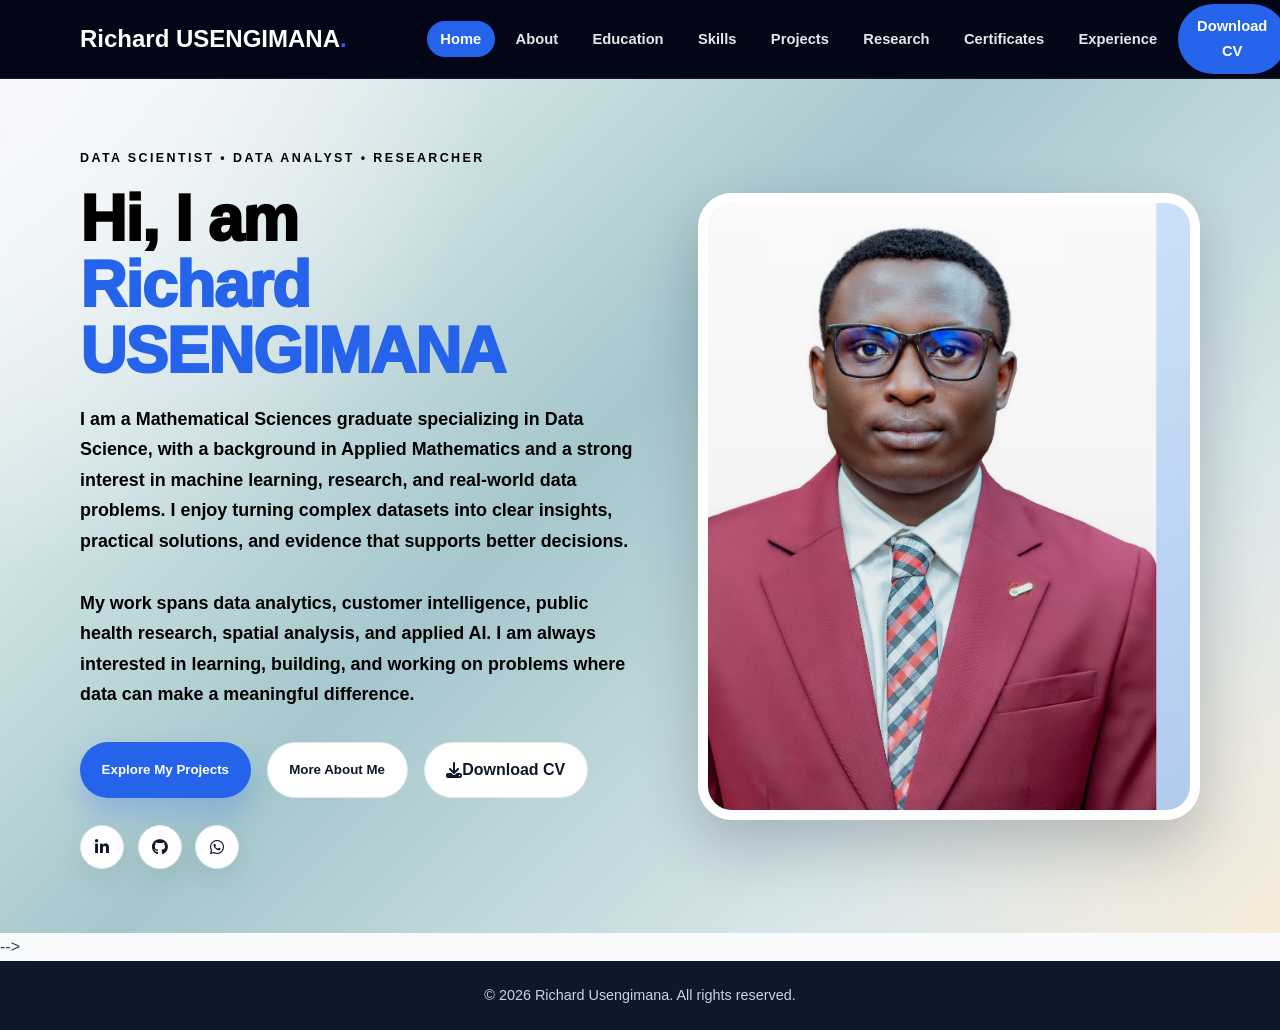
<file: index.html>
<!DOCTYPE html>
<html lang="en">
<head>
  <meta charset="UTF-8" />
  <meta name="viewport" content="width=device-width, initial-scale=1.0" />

  <title>Richard Usengimana | Portfolio</title>

  <link rel="stylesheet" href="css/style.css" />

  <link
    rel="stylesheet"
    href="https://cdnjs.cloudflare.com/ajax/libs/font-awesome/6.5.1/css/all.min.css"
  />
</head>

<body>

  <!-- ================= NAVBAR ================= -->
  <header class="navbar">
    <div class="container nav-content">
      <a href="#" class="logo" data-tab="home">Richard USENGIMANA<span>.</span></a>

      <button class="menu-btn" id="menuBtn">
        <i class="fa-solid fa-bars"></i>
      </button>

      <nav class="nav-links" id="navLinks">
        <button class="nav-link active" data-tab="home">Home</button>
        <button class="nav-link" data-tab="about">About</button>
        <button class="nav-link" data-tab="education">Education</button>
        <button class="nav-link" data-tab="skills">Skills</button>
        <button class="nav-link" data-tab="projects">Projects</button>
        <button class="nav-link" data-tab="research">Research</button>
        <button class="nav-link" data-tab="certificates">Certificates</button>
        <button class="nav-link" data-tab="experience">Experience</button>
        <!-- <button class="nav-link" data-tab="education">Download CV</button> -->
          <a
    href="assets/Richard_Usengimana_CV.pdf"
    class="nav-link download-link"
    download="Richard_Usengimana_CV.pdf"
  >
    Download CV
  </a>
        <button class="nav-link contact-link" data-tab="contact">Contact</button>
      </nav>
    </div>
  </header>

  <!-- All section files will be loaded here -->
  <main id="app"></main>

  <footer>
    <p>© 2026 Richard Usengimana. All rights reserved.</p>
  </footer>

  <script src="js/main.js"></script>
</body>
</html>
</file>
<file: css/style.css>
/* ================= GLOBAL STYLE ================= */

:root {
  --primary: #2563eb;
  --secondary: #1d4ed8;
  --dark: #0f172a;
  --dark-soft: #1e293b;
  --text: #334155;
  --muted: #64748b;
  --light: #f8fafc;
  --white: #ffffff;
  --accent: #f59e0b;
  --border: #e2e8f0;
  --shadow: 0 24px 60px rgba(15, 23, 42, 0.12);
}

* {
  margin: 0;
  padding: 0;
  box-sizing: border-box;
}

html {
  font-size: 16px;
}

body {
  font-family: "Segoe UI", Arial, sans-serif;
  background: var(--light);
  color: var(--text);
  line-height: 1.7;
}

a {
  text-decoration: none;
  color: inherit;
}

button {
  font-family: inherit;
  border: none;
  cursor: pointer;
}

img {
  max-width: 100%;
  display: block;
}

.container {
  width: min(1120px, 92%);
  margin: auto;
}

/* ================= NAVBAR ================= */

.navbar {
  position: sticky;
  top: 0;
  z-index: 1000;
  background: #020617; /* black / dark navy */
  backdrop-filter: blur(18px);
  border-bottom: 1px solid rgba(255, 255, 255, 0.08);
}

.nav-content {
  height: 78px;
  display: flex;
  align-items: center;
  justify-content: space-between;
  gap: 5rem;
}

.logo {
  white-space: nowrap;
  font-size: 1.5rem;
  font-weight: 900;
  color: #ffffff;
}

.logo span {
  color: var(--primary);
}

.nav-links {
  display: flex;
  align-items: center;
  gap: 0.45rem;
}

.nav-link {
  background: transparent;
  color: #e5e7eb; /* white-gray text */
  padding: 0.65rem 0.85rem;
  border-radius: 999px;
  font-size: 0.92rem;
  font-weight: 700;
  transition: 0.25s ease;
}

.download-link {
  background: var(--primary);
  color: #ffffff !important;
  padding-inline: 1.2rem;
  text-align: center;
}

.download-link:hover {
  background: var(--secondary);
  color: #ffffff !important;
}
.nav-link:hover,
.nav-link.active {
  color: #ffffff;
  background: var(--primary);
}

.contact-link {
  background: var(--primary);
  color: #ffffff;
  padding-inline: 1.2rem;
}

.contact-link:hover,
.contact-link.active {
  color: #ffffff;
  background: var(--secondary);
}

.menu-btn {
  display: none;
  width: 42px;
  height: 42px;
  border-radius: 12px;
  background: rgba(255, 255, 255, 0.1);
  color: #ffffff;
  font-size: 1.2rem;
}

/* Mobile menu background */
@media (max-width: 50px) {
  .nav-links {
    position: fixed;
    top: 0px;
    left: 18;
    right: 10;

    display: none;
    flex-direction: column;
    align-items: stretch;
    justify-content: flex-start;

    gap: 0.55rem;
    height: auto;
    max-height: calc(100vh - 78px);
    overflow-y: auto;

    background: #15225c;
    padding: 1rem;
    z-index: 999;

    border-bottom: 1px solid rgba(255, 255, 255, 0.08);
    box-shadow: 0 18px 45px rgba(0, 0, 0, 0.35);
  }

  .nav-links.show {
    display: flex;
  }

  .nav-link {
    width: 100%;
    color: #ffffff;
    background: rgba(255, 255, 255, 0.08);

    padding: 0.85rem 1rem;
    border-radius: 12px;

    font-size: 0.95rem;
    font-weight: 700;
    text-align: left;
  }

  .nav-link:hover,
  .nav-link.active {
    color: #1c0a0a;
    background: var(--primary);
  }

  .contact-link {
    color: #0a0606;
    background: var(--primary);
  }
}
/* ================= TAB SECTIONS ================= */

.tab-section {
  display: none;
  min-height: calc(100vh - 78px);
  animation: fadeUp 0.45s ease forwards;

  /* attractive background */
  background:
    radial-gradient(circle at top left, rgba(246, 247, 250, 0.97), transparent 32%),
    radial-gradient(circle at bottom right, rgba(216, 139, 6, 0.15), transparent 30%),
    linear-gradient(135deg, #fbfefe 0%, #a5c7cc 45%, #fcfcff 100%);
}

.tab-section.active {
  display: block;
}

@keyframes fadeUp {
  from {
    opacity: 0;
    transform: translateY(30px);
  }

  to {
    opacity: 1;
    transform: translateY(0);
  }
}



/* ================= HERO ================= */

.hero-grid {
  min-height: calc(100vh - 78px);
  display: grid;
  grid-template-columns: 1.05fr 0.95fr;
  align-items: center;
  gap: 4rem;
  padding: 4rem 0;
}

.hero-label {
  display: inline-block;
  color: black;
  font-weight: 900;
  font-size: 0.78rem;
  letter-spacing: 0.15rem;
  text-transform: uppercase;
  margin-bottom: 1.1rem;
}

.hero-text h1 {
  color: black;
  font-size: clamp(2.4rem, 5vw, 4.7rem);
  line-height: 1.03;
  font-weight: 950;
  letter-spacing: -0.08rem;
  margin-bottom: 1.2rem;
}

.hero-text h1 span {
  color: var(--primary);
}

/* .hero-description {
  max-width: 620px;
  font-size: 1.12rem;
  color: var(--muted);
  margin-bottom: 2rem;
} */

.hero-description {
  max-width: 620px;
  font-size: 1.12rem;
  color: #000000;
  font-weight: 700;
  margin-bottom: 2rem;
}

.hero-buttons {
  display: flex;
  flex-wrap: wrap;
  gap: 1rem;
  margin-bottom: 1.7rem;
}

.btn {
  display: inline-flex;
  align-items: center;
  justify-content: center;
  min-height: 48px;
  padding: 0.85rem 1.35rem;
  border-radius: 999px;
  font-weight: 800;
  transition: 0.25s ease;
}

.primary-btn {
  background: var(--primary);
  color: var(--white);
  box-shadow: 0 16px 30px rgba(37, 99, 235, 0.25);
}

.primary-btn:hover {
  background: var(--secondary);
  transform: translateY(-3px);
}

.secondary-btn {
  border: 1.5px solid var(--border);
  color: var(--dark);
  background: var(--white);
}

.secondary-btn:hover {
  border-color: var(--primary);
  color: var(--primary);
  transform: translateY(-3px);
}

.social-links {
  display: flex;
  gap: 0.85rem;
}

.social-links a {
  width: 44px;
  height: 44px;
  display: grid;
  place-items: center;
  border-radius: 50%;
  background: var(--white);
  color: var(--dark);
  border: 1px solid var(--border);
  box-shadow: 0 10px 30px rgba(15, 23, 42, 0.08);
  transition: 0.25s ease;
}

.social-links a:hover {
  background: var(--primary);
  color: var(--white);
  transform: translateY(-4px);
}

/* ================= HERO IMAGE ================= */

.hero-image-wrapper {
  position: relative;
  display: flex;
  justify-content: center;
  align-items: center;
}

.image-card {
  width: min(540px, 100%);
  aspect-ratio: 4 / 5;
  border-radius: 34px;
  overflow: hidden;
  background: linear-gradient(135deg, #dbeafe, #bfdbfe);
  box-shadow: 0 25px 60px rgba(15, 23, 42, 0.22);
  border: 10px solid var(--white);
  position: relative;
}

.image-card::before {
  content: "";
  position: absolute;
  inset: 0;
  background: linear-gradient(
    to bottom,
    rgba(15, 23, 42, 0.02),
    rgba(15, 23, 42, 0.08)
  );
  z-index: 1;
  pointer-events: none;
}

.image-card img {
  width: 115%;
  height: 115%;
  object-fit: cover;
  object-position: center top;
  transform: translateX(-7%) translateY(-4%);
}

/* ================= COMMON PAGE LAYOUT ================= */

.page-layout {
  padding: 4.5rem 0;
}

.section-heading {
  margin-bottom: 2.5rem;
  text-align: center;
}

.section-heading p {
  color: var(--primary);
  font-weight: 900;
  text-transform: uppercase;
  letter-spacing: 0.12rem;
  font-size: 0.78rem;
  margin-bottom: 0.4rem;
}

.section-heading h2 {
  color: var(--dark);
  font-size: clamp(2rem, 4vw, 3.2rem);
  line-height: 1.1;
}

.card {
  background: var(--white);
  border: 1px solid var(--border);
  border-radius: 26px;
  padding: 2rem;
  box-shadow: var(--shadow);
}

/* ================= ABOUT ================= */

.about-grid {
  display: grid;
  grid-template-columns: 1.3fr 0.7fr;
  gap: 1.5rem;
}

.about-text p {
  margin-bottom: 1rem;
}

.quick-info {
  display: grid;
  gap: 1rem;
}

.info-card {
  display: flex;
  align-items: center;
  gap: 1rem;
  padding: 1.25rem;
  background: var(--white);
  border-radius: 22px;
  border: 1px solid var(--border);
  box-shadow: 0 15px 40px rgba(15, 23, 42, 0.08);
}

.info-card i {
  width: 48px;
  height: 48px;
  display: grid;
  place-items: center;
  border-radius: 16px;
  background: #eff6ff;
  color: var(--primary);
  font-size: 1.2rem;
}

.info-card h4 {
  color: var(--dark);
}


/* ================= EDUCATION SECTION ================= */

.education-timeline {
  display: grid;
  gap: 1.4rem;
  max-width: 950px;
  margin: 0 auto;
}

.education-card {
  display: grid;
  grid-template-columns: 74px 1fr;
  gap: 1.2rem;
  background: rgba(255, 255, 255, 0.94);
  border: 1px solid var(--border);
  border-radius: 28px;
  padding: 1.8rem;
  box-shadow: 0 18px 50px rgba(15, 23, 42, 0.1);
  transition: 0.25s ease;
}

.education-card:hover {
  transform: translateY(-6px);
  box-shadow: var(--shadow);
}

.education-icon {
  width: 64px;
  height: 64px;
  border-radius: 20px;
  display: grid;
  place-items: center;
  background: #eff6ff;
  color: var(--primary);
  font-size: 1.6rem;
}

.education-content h3 {
  color: var(--dark);
  font-size: 1.35rem;
  line-height: 1.3;
}

.education-header {
  display: flex;
  justify-content: space-between;
  gap: 1rem;
  margin-bottom: 0.45rem;
}

.education-header span {
  height: fit-content;
  padding: 0.35rem 0.8rem;
  border-radius: 999px;
  background: var(--primary);
  color: #ffffff;
  font-size: 0.78rem;
  font-weight: 800;
  white-space: nowrap;
}

.education-school {
  color: var(--primary);
  font-weight: 800;
  margin-bottom: 0.8rem;
}

.education-tags {
  display: flex;
  flex-wrap: wrap;
  gap: 0.55rem;
  margin-top: 1rem;
}

.education-tags span {
  background: #f1f5f9;
  color: var(--dark-soft);
  padding: 0.38rem 0.75rem;
  border-radius: 999px;
  font-size: 0.78rem;
  font-weight: 800;
}

/* Mobile */
@media (max-width: 620px) {
  .education-card {
    grid-template-columns: 1fr;
    padding: 1.35rem;
  }

  .education-header {
    flex-direction: column;
    gap: 0.5rem;
  }

  .education-header span {
    width: fit-content;
  }
}

/* ================= SKILLS ================= */

.skills-grid,
.projects-grid,
.cert-grid,
.experience-grid {
  display: grid;
  grid-template-columns: repeat(3, 1fr);
  gap: 1.25rem;
}

.skill-card,
.project-card,
.certificate-card,
.experience-card {
  background: var(--white);
  border: 1px solid var(--border);
  border-radius: 26px;
  padding: 1.8rem;
  box-shadow: 0 16px 45px rgba(15, 23, 42, 0.08);
  transition: 0.25s ease;
}

.skill-card:hover,
.project-card:hover,
.certificate-card:hover,
.experience-card:hover {
  transform: translateY(-8px);
  box-shadow: var(--shadow);
}

.skill-card i,
.certificate-card i {
  width: 56px;
  height: 56px;
  display: grid;
  place-items: center;
  border-radius: 18px;
  background: #eff6ff;
  color: var(--primary);
  font-size: 1.5rem;
  margin-bottom: 1rem;
}

.skill-card h3,
.project-card h3,
.certificate-card h3,
.experience-card h3 {
  color: var(--dark);
  margin-bottom: 0.7rem;
}

/* ================= PROJECTS ================= */

.project-tag {
  display: inline-block;
  background: #eff6ff;
  color: var(--primary);
  padding: 0.4rem 0.75rem;
  border-radius: 999px;
  font-size: 0.78rem;
  font-weight: 900;
  margin-bottom: 1rem;
}

.project-tools {
  display: flex;
  flex-wrap: wrap;
  gap: 0.55rem;
  margin-top: 1.2rem;
}

.project-tools span {
  font-size: 0.78rem;
  font-weight: 800;
  color: var(--dark-soft);
  background: #f1f5f9;
  padding: 0.35rem 0.7rem;
  border-radius: 999px;
}
/* ================= PROJECT BUTTONS ================= */

.project-links {
  display: flex;
  flex-wrap: wrap;
  gap: 0.7rem;
  margin-top: 1.2rem;
}

.project-btn {
  display: inline-flex;
  align-items: center;
  justify-content: center;
  gap: 0.45rem;

  padding: 0.65rem 1rem;
  border-radius: 999px;

  font-size: 0.85rem;
  font-weight: 800;

  background: #0f172a;
  color: #ffffff;

  transition: 0.25s ease;
}

.project-btn:hover {
  background: var(--primary);
  transform: translateY(-3px);
}

.live-btn {
  background: var(--primary);
}

.live-btn:hover {
  background: var(--secondary);
}
/* ================= RESEARCH ================= */

.research-card {
  margin-bottom: 2rem;
}

.research-card h3 {
  color: var(--dark);
  margin-bottom: 0.8rem;
}

.timeline {
  display: grid;
  gap: 1.2rem;
}

.timeline-item {
  display: grid;
  grid-template-columns: 26px 1fr;
  gap: 1rem;
  background: var(--white);
  border: 1px solid var(--border);
  border-radius: 24px;
  padding: 1.5rem;
  box-shadow: 0 16px 45px rgba(15, 23, 42, 0.08);
}

.timeline-item span {
  width: 16px;
  height: 16px;
  border-radius: 50%;
  background: var(--primary);
  margin-top: 0.35rem;
  box-shadow: 0 0 0 8px #dbeafe;
}

.timeline-item h4 {
  color: var(--dark);
  font-size: 1.2rem;
  margin-bottom: 0.35rem;
}

/* ================= CERTIFICATES ================= */

.certificate-card span {
  display: inline-block;
  margin-top: 1rem;
  font-weight: 800;
  color: var(--primary);
}

/* ================= EXPERIENCE ================= */

.experience-place {
  color: var(--primary);
  font-weight: 800;
  margin-bottom: 0.75rem;
}

/* ================= CONTACT ================= */

.contact-grid {
  display: grid;
  grid-template-columns: 1fr 0.8fr;
  gap: 1.5rem;
}

.contact-info h3 {
  color: var(--dark);
  margin-bottom: 0.7rem;
}

.contact-info > p {
  margin-bottom: 1.5rem;
}

.contact-item {
  display: flex;
  align-items: center;
  gap: 0.9rem;
  margin-bottom: 1rem;
}

.contact-item i {
  width: 42px;
  height: 42px;
  display: grid;
  place-items: center;
  border-radius: 14px;
  background: #eff6ff;
  color: var(--primary);
}

.contact-item a:hover {
  color: var(--primary);
}

.contact-box {
  background: linear-gradient(135deg, var(--primary), #1e3a8a);
  color: var(--white);
  border-radius: 30px;
  padding: 2rem;
  box-shadow: var(--shadow);
  display: flex;
  flex-direction: column;
  justify-content: center;
}

.contact-box i {
  font-size: 2.4rem;
  margin-bottom: 1rem;
}

.contact-box h3 {
  font-size: 1.7rem;
  margin-bottom: 0.8rem;
}

.contact-box p {
  margin-bottom: 1.5rem;
  color: #dbeafe;
}

.contact-box .primary-btn {
  background: var(--white);
  color: var(--primary);
  width: fit-content;
}

/* ================= FOOTER ================= */

footer {
  padding: 1.4rem;
  text-align: center;
  background: var(--dark);
  color: #cbd5e1;
  font-size: 0.9rem;
}

/* ================= MOBILE RESPONSIVE ================= */

@media (max-width: 980px) {
  .menu-btn {
    display: grid;
    place-items: center;
  }

  .nav-links {
    position: fixed;
    top: 78px;
    left: 0;
    right: 0;
    background: var(--white);
    border-bottom: 1px solid var(--border);
    padding: 1rem;
    display: none;
    flex-direction: column;
    align-items: stretch;
    box-shadow: var(--shadow);
  }

  .nav-links.show {
    display: flex;
  }

  .nav-link {
    width: 100%;
    text-align: left;
    border-radius: 14px;
  }

  .hero-grid {
    grid-template-columns: 1fr;
    gap: 2.5rem;
    text-align: center;
    padding: 3rem 0;
  }

  .hero-description {
    margin-inline: auto;
  }

  .hero-buttons,
  .social-links {
    justify-content: center;
  }

  .hero-image-wrapper {
    order: -1;
  }

  .image-card {
    width: min(330px, 92%);
    border-radius: 28px;
  }

  .floating-card {
    display: none;
  }

  .about-grid,
  .contact-grid {
    grid-template-columns: 1fr;
  }

  .skills-grid,
  .projects-grid,
  .cert-grid,
  .experience-grid {
    grid-template-columns: repeat(2, 1fr);
  }
}

@media (max-width: 620px) {
  .nav-content {
    height: 70px;
  }

  .nav-links {
    top: 70px;
  }

  .tab-section {
    min-height: calc(100vh - 70px);
  }

  .hero-grid {
    min-height: calc(100vh - 70px);
  }

  .hero-label {
    font-size: 0.68rem;
    letter-spacing: 0.09rem;
  }

  .hero-text h1 {
    font-size: 2.3rem;
    letter-spacing: -0.03rem;
  }

  .hero-description {
    font-size: 1rem;
  }

  .hero-buttons {
    flex-direction: column;
  }

  .btn {
    width: 100%;
  }

  .image-card {
    width: 260px;
    border: 7px solid var(--white);
  }

  .skills-grid,
  .projects-grid,
  .cert-grid,
  .experience-grid {
    grid-template-columns: 1fr;
  }

  .card,
  .skill-card,
  .project-card,
  .certificate-card,
  .experience-card,
  .contact-box {
    padding: 1.4rem;
    border-radius: 22px;
  }

  .section-heading {
    margin-bottom: 1.7rem;
  }

  .page-layout {
    padding: 3rem 0;
  }
}

/* ================= MOBILE MENU AS SMALL CARD ================= */
@media (max-width: 980px) {
  .nav-links {
    position: fixed;
    top: 76px;
    right: 18px;
    left: auto;

    width: 260px;
    max-width: calc(100vw - 36px);

    display: none;
    flex-direction: column;
    align-items: stretch;
    justify-content: flex-start;

    gap: 0.4rem;
    padding: 0.75rem;

    background: #020617 !important;
    border: 1px solid rgba(255, 255, 255, 0.1);
    border-radius: 18px;
    box-shadow: 0 20px 45px rgba(0, 0, 0, 0.35);

    z-index: 2000;
  }

  .nav-links.show {
    display: flex;
  }

  .nav-link {
    width: 100%;
    display: block;

    color: #ffffff !important;
    background: rgba(255, 255, 255, 0.07);

    padding: 0.7rem 0.85rem;
    border-radius: 12px;

    font-size: 0.9rem;
    font-weight: 700;
    text-align: left;
  }

  .nav-link:hover,
  .nav-link.active {
    color: #ffffff !important;
    background: var(--primary);
  }

  .contact-link {
    color: #ffffff !important;
    background: var(--primary);
  }
}

/* ================= PROJECTS WITH IMAGES ================= */

.advanced-project-card {
  padding: 0;
  overflow: hidden;
}

.project-media {
  width: 100%;
  height: 190px;
  overflow: hidden;
  background: #e2e8f0;
}

.project-media img {
  width: 100%;
  height: 100%;
  object-fit: cover;
}

.project-content {
  padding: 1.6rem;
}

.project-placeholder {
  width: 100%;
  height: 100%;
  display: flex;
  align-items: center;
  justify-content: center;

  text-align: center;
  padding: 1rem;
  font-size: 1.35rem;
  font-weight: 900;
  line-height: 1.35;

  color: var(--primary);
  background: linear-gradient(135deg, #eff6ff, #dbeafe);
}

.advanced-project-card:hover .project-media img {
  transform: scale(1.06);
}

.project-media img {
  transition: 0.35s ease;
}

/* Mobile */
@media (max-width: 620px) {
  .project-media {
    height: 210px;
  }

  .project-content {
    padding: 1.3rem;
  }
}

.project-status {
  display: inline-flex;
  align-items: center;
  justify-content: center;
  gap: 0.45rem;
  padding: 0.65rem 1rem;
  border-radius: 999px;
  font-size: 0.85rem;
  font-weight: 800;
}

.ongoing-status {
  background: #fff7ed;
  color: #c2410c;
  border: 1px solid #fed7aa;
}


/* ================= RESEARCH SECTION FIX ================= */

.research-tools {
  display: flex;
  flex-wrap: wrap;
  gap: 0.55rem;
  margin-top: 1rem;
  margin-bottom: 1.2rem;
}

.research-tools span {
  width: auto;
  height: auto;
  border-radius: 999px;
  background: #f1f5f9;
  color: var(--dark-soft);
  padding: 0.38rem 0.75rem;
  font-size: 0.78rem;
  font-weight: 800;
  box-shadow: none;
  margin-top: 0;
}

.research-links {
  margin-top: 0.8rem;
}

.research-btn {
  display: inline-flex;
  align-items: center;
  justify-content: center;
  gap: 0.5rem;

  padding: 0.7rem 1.15rem;
  border-radius: 999px;

  background: var(--primary);
  color: #ffffff;
  font-size: 0.9rem;
  font-weight: 800;

  transition: 0.25s ease;
}

.research-btn:hover {
  background: var(--secondary);
  transform: translateY(-3px);
}



/* ================= CERTIFICATES WITH IMAGE/PDF ================= */

.advanced-certificate-card {
  padding: 0;
  overflow: hidden;
}

.certificate-media {
  width: 100%;
  height: 210px;
  overflow: hidden;
  background: #e2e8f0;
}

.certificate-media img {
  width: 100%;
  height: 100%;
  object-fit: cover;
  transition: 0.35s ease;
}

.advanced-certificate-card:hover .certificate-media img {
  transform: scale(1.05);
}

.certificate-content {
  padding: 1.6rem;
}

.certificate-links {
  margin-top: 1.2rem;
}

.certificate-btn {
  display: inline-flex;
  align-items: center;
  justify-content: center;
  gap: 0.45rem;

  padding: 0.7rem 1.05rem;
  border-radius: 999px;

  background: var(--primary);
  color: #ffffff;
  font-size: 0.85rem;
  font-weight: 800;

  transition: 0.25s ease;
}

.certificate-btn:hover {
  background: var(--secondary);
  transform: translateY(-3px);
}

/* Mobile */
@media (max-width: 620px) {
  .certificate-media {
    height: 220px;
  }

  .certificate-content {
    padding: 1.3rem;
  }
}
</file>
